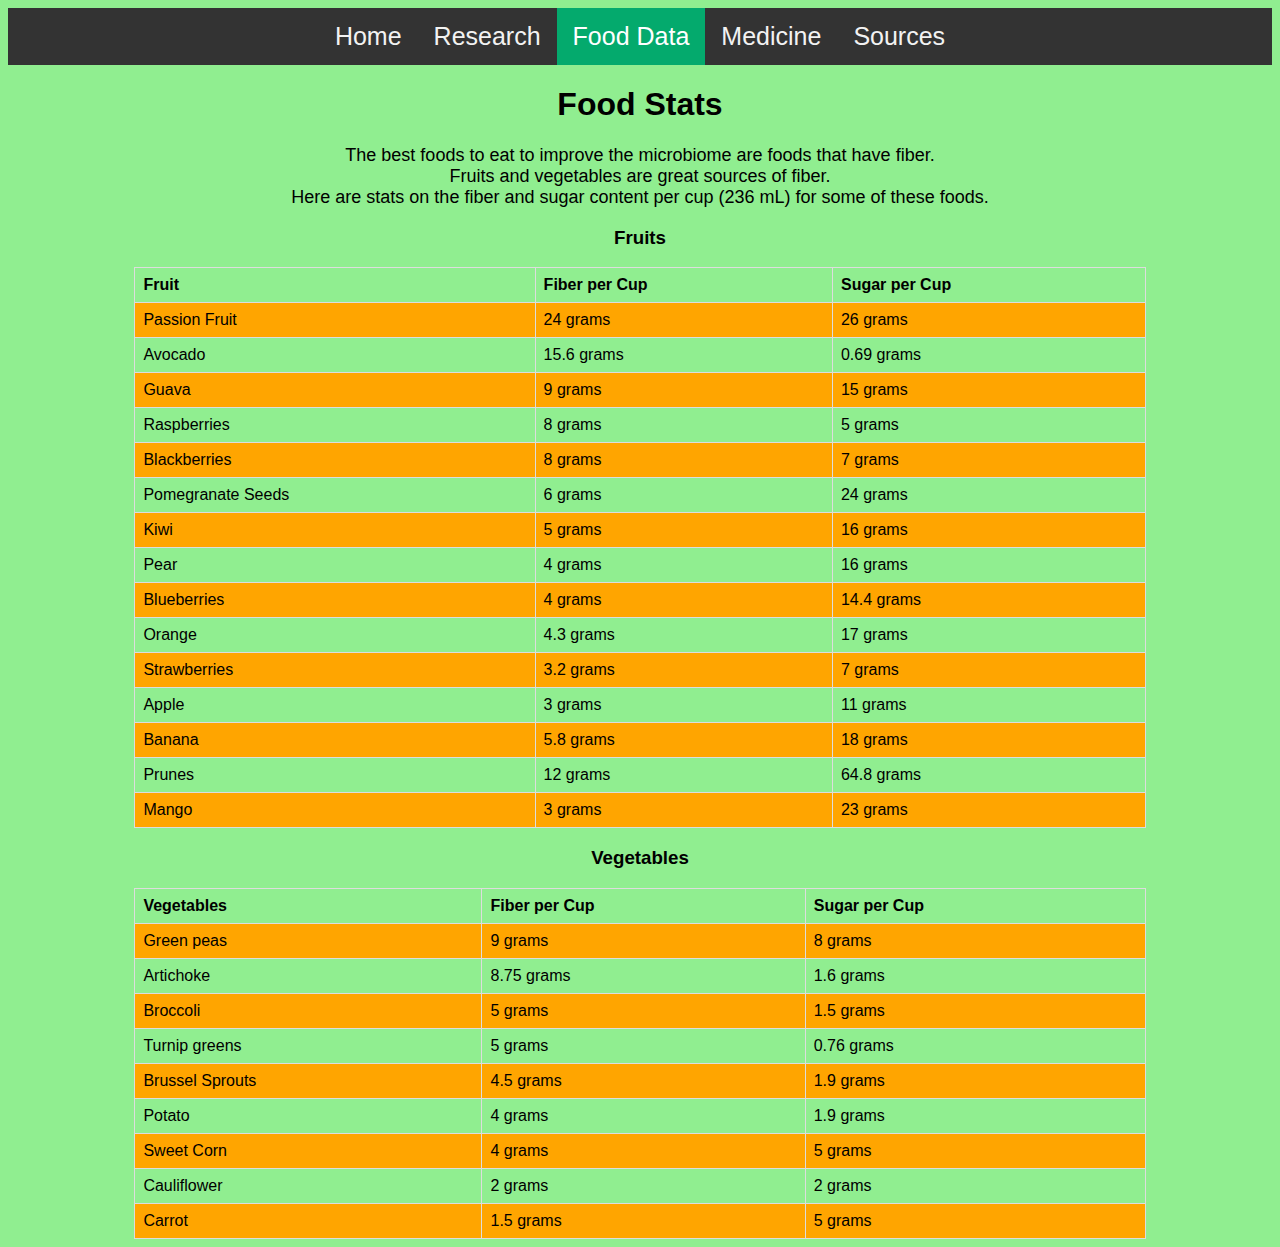
<file: mbfooddata.html>
<!DOCTYPE html>
<html>
<head><meta charset="utf-8"/><title>Food Data | Microbiome</title>
<link href="mbiomestyle.css" rel="stylesheet" type="text/css">
<link rel="stylesheet" href="https://cdnjs.cloudflare.com/ajax/libs/font-awesome/4.7.0/css/font-awesome.min.css">
<script type="text/javascript" src="mbiomescript.js"></script></head>

<body>
<nav class="topnav" id="myTopnav">
  <a href="index.html">Home</a>
  <a href="mbresearch.html">Research</a>
  <a href="mbfooddata.html" class="active">Food Data</a>
  <a href="mbmedicine.html">Medicine</a>
  <a href="mbsources.html">Sources</a>
  <a href="javascript:void(0);" class="icon" onclick="myFunction()">
    <i class="fa fa-bars"></i>
  </a>
</nav>
<h1 class="side">Food Stats</h1>
<p class="centpara">The best foods to eat to improve the microbiome are foods that have fiber.<br>
Fruits and vegetables are great sources of fiber.<br>
Here are stats on the fiber and sugar content per cup (236 mL) for some of these foods.
<h3 class="side">Fruits</h3>
<table>
  <tr>
    <th>Fruit</th>
    <th>Fiber per Cup</th>
    <th>Sugar per Cup</th>
  </tr>
  <tr>
    <td>Passion Fruit</td>
    <td>24 grams</td>
    <td>26 grams</td>
  </tr>
  <tr>
    <td>Avocado</td>
    <td>15.6 grams</td>
    <td>0.69 grams</td>
  </tr>
  <tr>
    <td>Guava</td>
    <td>9 grams</td>
    <td>15 grams</td>
  </tr>
  <tr>
    <td>Raspberries</td>
    <td>8 grams</td>
    <td>5 grams</td>
  </tr>
  <tr>
    <td>Blackberries</td>
    <td>8 grams</td>
    <td>7 grams</td>
  </tr>
  <tr>
    <td>Pomegranate Seeds</td>
    <td>6 grams</td>
    <td>24 grams</td>
  </tr>
   <tr>
    <td>Kiwi</td>
    <td>5 grams</td>
    <td>16 grams</td>
  </tr>
  <tr>
    <td>Pear</td>
    <td>4 grams</td>
    <td>16 grams</td>
  </tr>
  <tr>
    <td>Blueberries</td>
    <td>4 grams</td>
    <td>14.4 grams</td>
  </tr>
  <tr>
    <td>Orange</td>
    <td>4.3 grams</td>
    <td>17 grams</td>
  </tr>
  <tr>
    <td>Strawberries</td>
    <td>3.2 grams</td>
    <td>7 grams</td>
  </tr>
  <tr>
    <td>Apple</td>
    <td>3 grams</td>
    <td>11 grams</td>
  </tr>
  <tr>
    <td>Banana</td>
    <td>5.8 grams</td>
    <td>18 grams</td>
  </tr>
  <tr>
    <td>Prunes</td>
    <td>12 grams</td>
    <td>64.8 grams</td>
  </tr>
  <tr>
    <td>Mango</td>
    <td>3 grams</td>
    <td>23 grams</td>
  </tr>
</table>

<h3 class="side">Vegetables</h3>
<table>
  <tr>
    <th>Vegetables</th>
    <th>Fiber per Cup</th>
    <th>Sugar per Cup</th>
  </tr>
 <tr>
    <td>Green peas</td>
    <td>9 grams</td>
    <td>8 grams</td>
  </tr>
  <tr>
    <td>Artichoke</td>
    <td>8.75 grams</td>
    <td>1.6 grams</td>
  </tr>
    <td>Broccoli</td>
    <td>5 grams</td>
    <td>1.5 grams</td>
  </tr>
  <tr>
    <td>Turnip greens</td>
    <td>5 grams</td>
    <td>0.76 grams</td>
  </tr>
  <tr>
    <td>Brussel Sprouts</td>
    <td>4.5 grams</td>
    <td>1.9 grams</td>
  </tr>
  <tr>
    <td>Potato</td>
    <td>4 grams</td>
    <td>1.9 grams</td>
  </tr>
  <tr>
    <td>Sweet Corn</td>
    <td>4 grams</td>
    <td>5 grams</td>
  </tr>
  <tr>
    <td>Cauliflower</td>
    <td>2 grams</td>
    <td>2 grams</td>
  </tr>
  <tr>
    <td>Carrot</td>
    <td>1.5 grams</td>
    <td>5 grams</td>
  </tr>
</table>

</body>
</html>
</file>
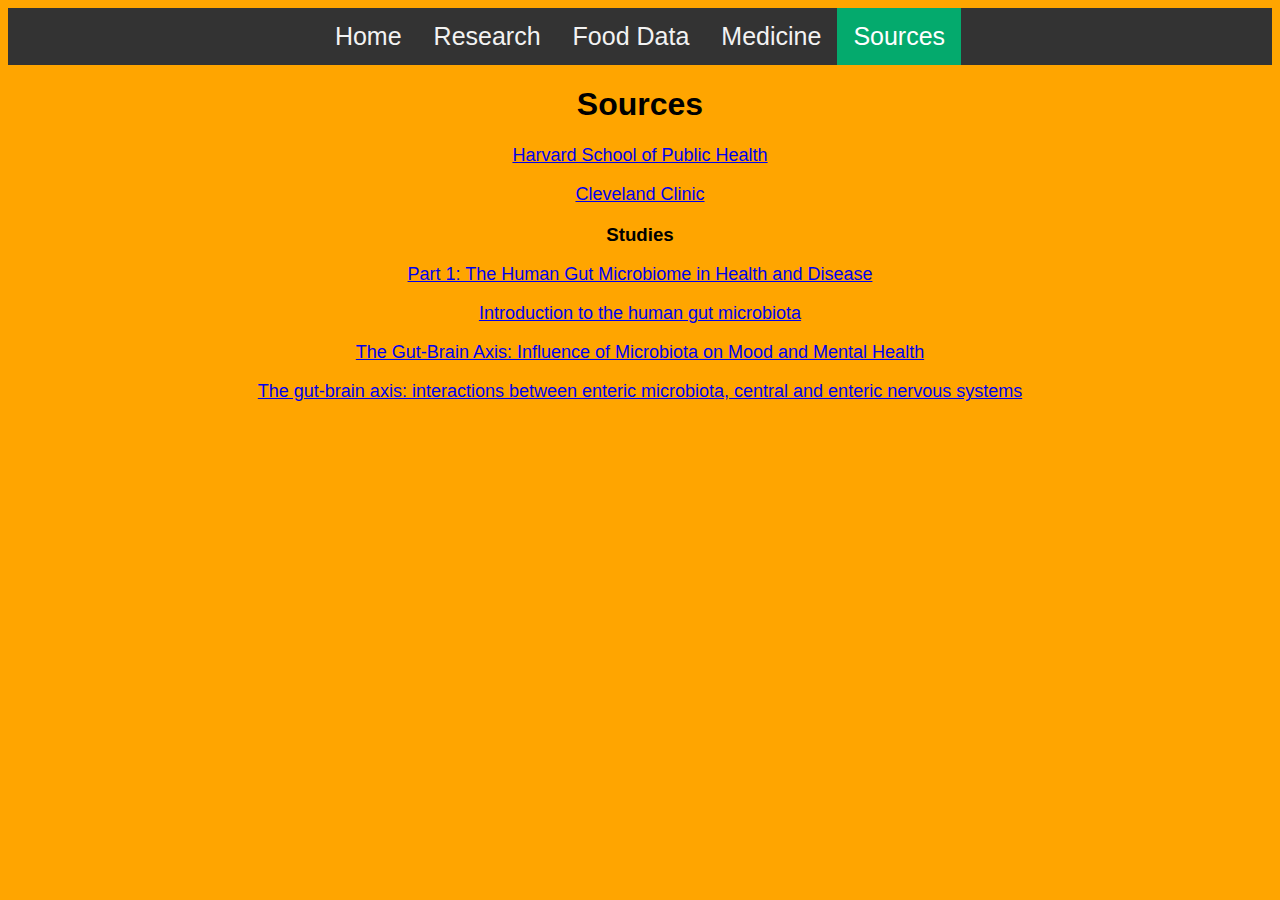
<file: mbsources.html>
<!DOCTYPE html>
<html>
<head><meta charset="utf-8"/><title>Sources | Microbiome</title>
<link href="mbiomestyle.css" rel="stylesheet" type="text/css">
<link rel="stylesheet" href="https://cdnjs.cloudflare.com/ajax/libs/font-awesome/4.7.0/css/font-awesome.min.css">
<script type="text/javascript" src="mbiomescript.js"></script></head>

<body class="ob">
<nav class="topnav" id="myTopnav">
  <a href="index.html">Home</a>
  <a href="mbresearch.html">Research</a>
  <a href="mbfooddata.html">Food Data</a>
  <a href="mbmedicine.html">Medicine</a>
  <a href="mbsources.html" class="active">Sources</a>
  <a href="javascript:void(0);" class="icon" onclick="myFunction()">
    <i class="fa fa-bars"></i>
  </a>
</nav>
<h1 class="side">Sources</h1>
<p class="centpara"><a href="https://www.hsph.harvard.edu/nutritionsource/microbiome/" target="_blank">Harvard School of Public Health</a></p>
<p class="centpara"><a href="https://my.clevelandclinic.org/health/body/25201-gut-microbiome" target="_blank">Cleveland Clinic</a></p>
<h3 style="text-align:center">Studies</h3>
<p class="centpara"><a href="https://www.ncbi.nlm.nih.gov/pmc/articles/PMC4566439/" target="_blank">
Part 1: The Human Gut Microbiome in Health and Disease</a></p>
<p class="centpara"><a href="https://www.ncbi.nlm.nih.gov/pmc/articles/PMC5433529/" target="_blank">Introduction to the human gut microbiota</a></p>
<p class="centpara"><a href="https://www.ncbi.nlm.nih.gov/pmc/articles/PMC6469458/" target="_blank">The Gut-Brain Axis: Influence of Microbiota 
on Mood and Mental Health</a></p>
<p class="centpara"><a href="https://www.ncbi.nlm.nih.gov/pmc/articles/PMC4367209/" target="_blank">The gut-brain axis: interactions between 
enteric microbiota, central and enteric nervous systems</a></p>

</body>
</html>
</file>
<file: mbiomestyle.css>
body {
  font-family: arial;
  background-color: lightgreen;
}

.ob {
  font-family: arial;
  background-color: orange;
}


.small {
  length: 600px;
  width: 400px;
}

.big {
  font-size: 18px;
}

.limg {
  float: left;
  margin-right:15px;
}

.rimg {
  float: right;
  margin-left:15px;
}

.main {
  font-size: 80px;
  text-align: center;
}

.front {
  display: flex;
  justify-content: center;
}

.centpara {
  text-align: center;
  font-size: 18px;
}

.side {
  text-align: center;
}

.dive {
  width: 1100px;
  margin: auto;
}

table {
  font-family: arial, sans-serif;
  border-collapse: collapse;
  width: 80%;
  margin-left: auto;
  margin-right: auto;
}

td, th {
  border: 1px solid #dddddd;
  text-align: left;
  padding: 8px;
}

tr:nth-child(even) {
  background-color: orange;
}



/* Add a black background color to the top navigation */
.topnav {
  background-color: #333;
  overflow: hidden;
  display: flex;
  justify-content: center;
}

/* Style the links inside the navigation bar */
.topnav a {
  float: left;
  display: block;
  color: #f2f2f2;
  text-align: center;
  padding: 14px 16px;
  text-decoration: none;
  font-size: 25px;
}

/* Change the color of links on hover */
.topnav a:hover {
  background-color: #ddd;
  color: black;
}

/* Add an active class to highlight the current page */
.topnav a.active {
  background-color: #04AA6D;
  color: white;
}

/* Hide the link that should open and close the topnav on small screens */
.topnav .icon {
  display: none;
}

@media screen and (max-width: 600px) {
  .topnav.responsive {display: initial;}
  .topnav a:not(:first-child) {display: none;}
  .topnav a.icon {
    float: right;
    display: block;
  }
}

@media screen and (max-width: 600px) {
  .topnav.responsive {position: relative;}
  .topnav.responsive .icon {
    position: absolute;
    right: 0;
    top: 0;
  }
  .topnav.responsive a {
    float: none;
    display: block;
    text-align: left;
  }
}
</file>
